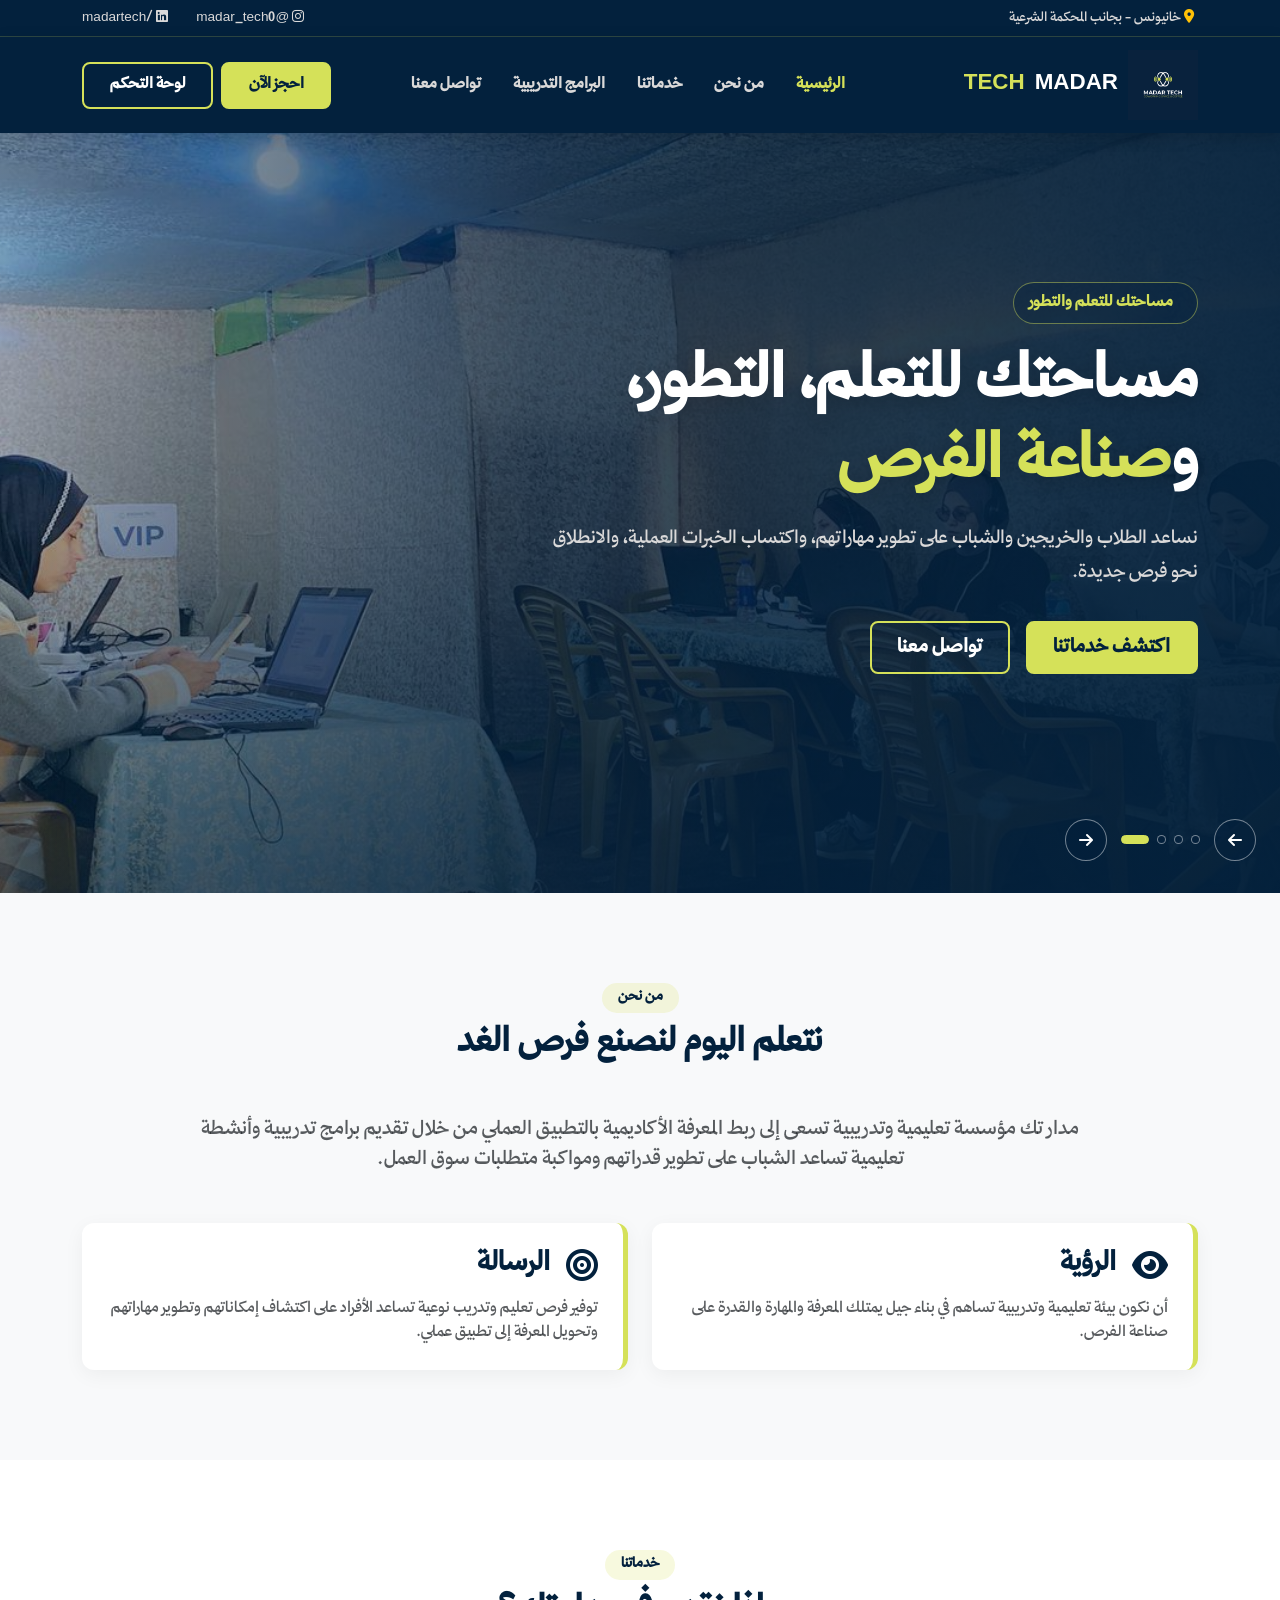
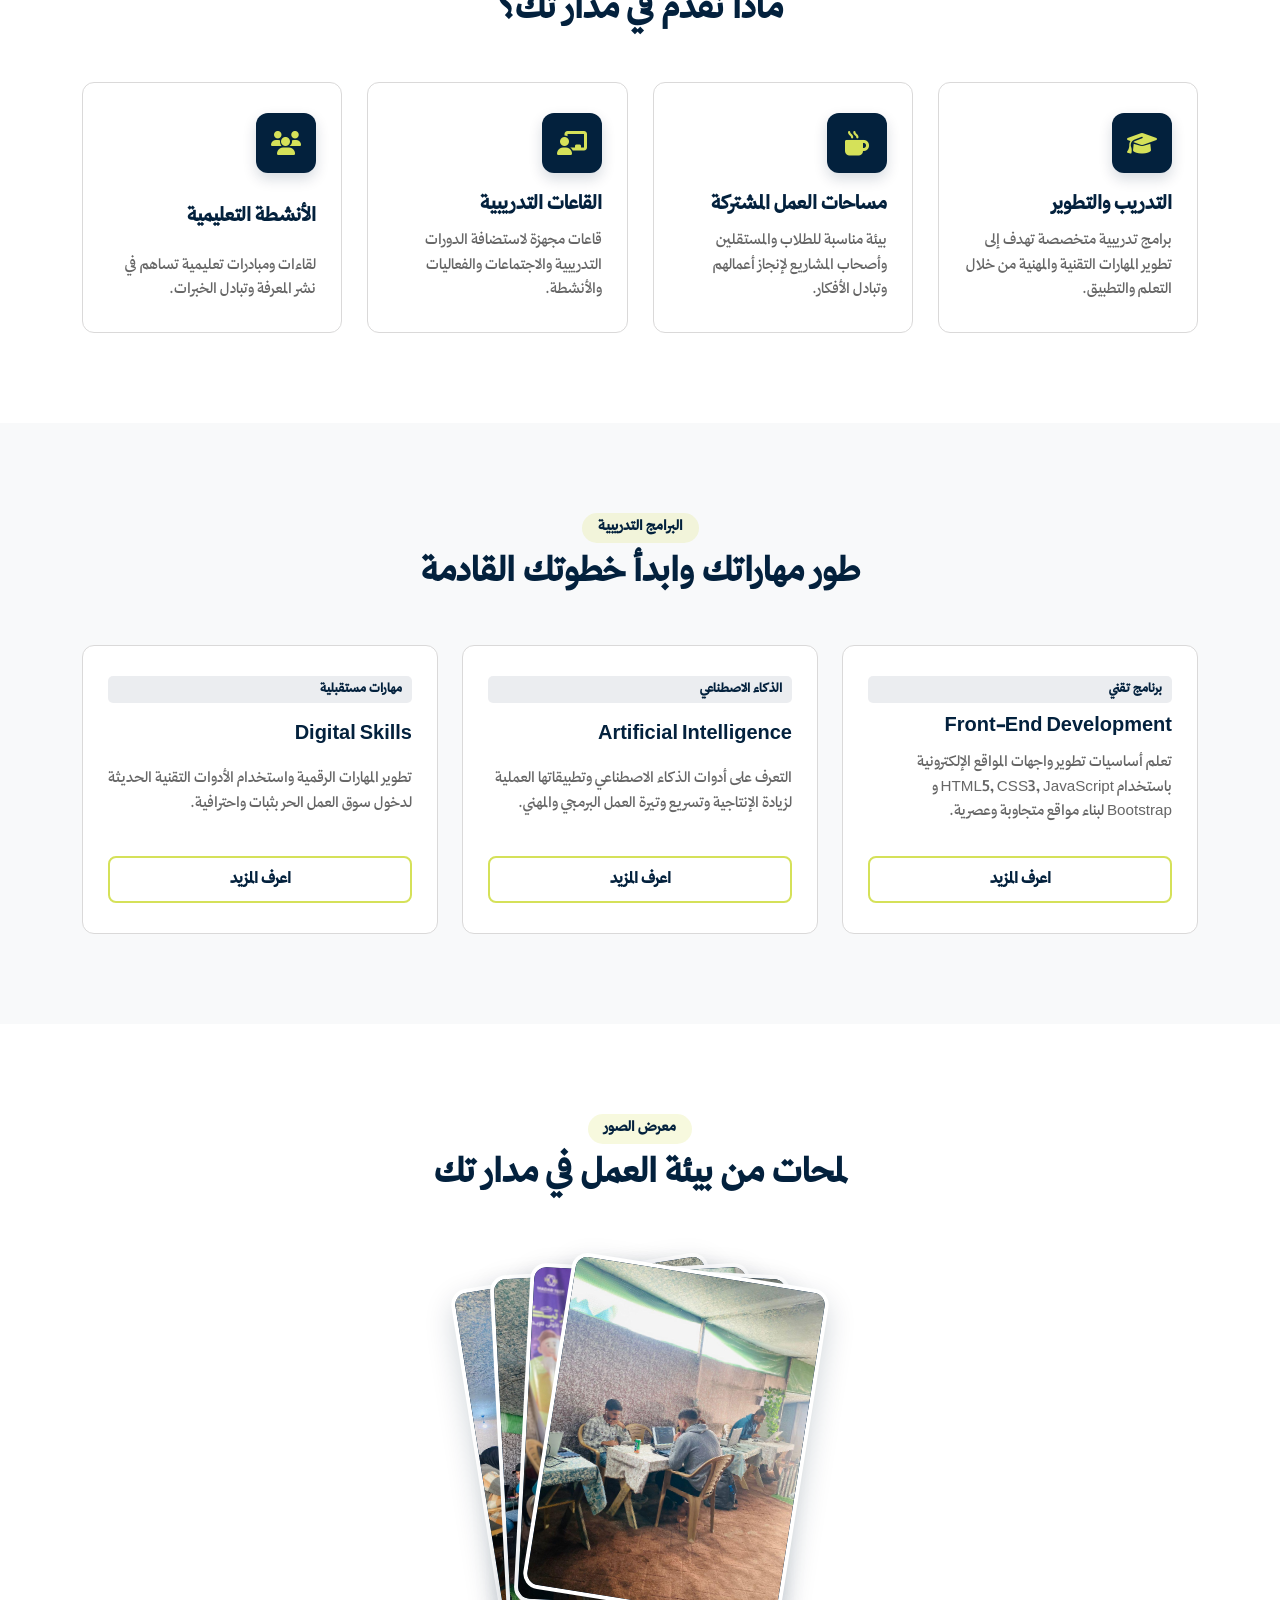
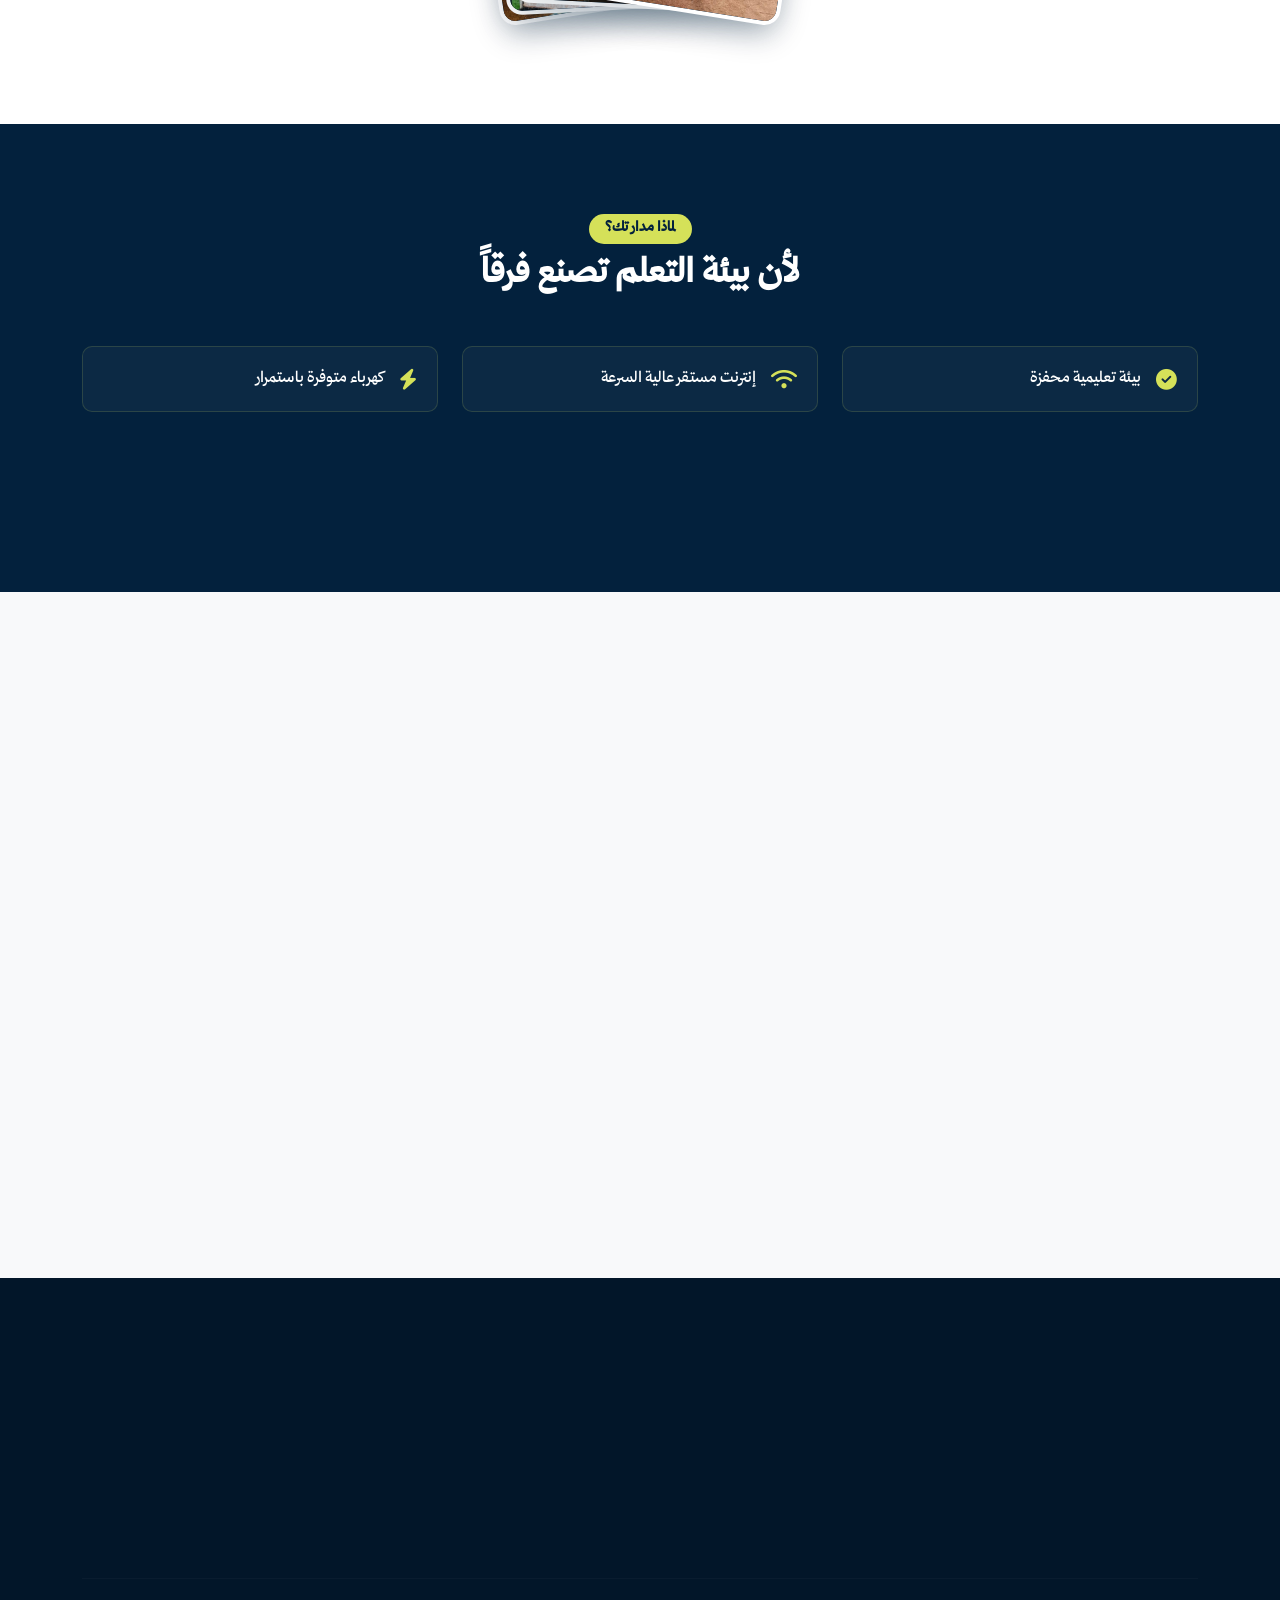
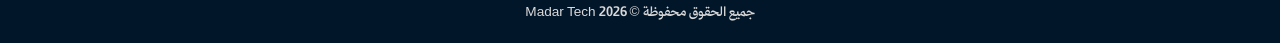
<file: index.html>
<!DOCTYPE html>
<html lang="ar" dir="rtl">
<head>
    <meta charset="UTF-8">
    <meta name="viewport" content="width=device-width, initial-scale=1.0">
    <title>مدار تك | Madar Tech - مساحتك للتعلم والتطور</title>

    <!-- Google Fonts: Cairo -->
    <link rel="preconnect" href="https://fonts.googleapis.com">
    <link rel="preconnect" href="https://fonts.gstatic.com" crossorigin>
    <link href="https://fonts.googleapis.com/css2?family=Cairo:wght@300;400;600;700;800&display=swap" rel="stylesheet">

    <!-- Font Awesome Icons -->
    <link rel="stylesheet" href="https://cdnjs.cloudflare.com/ajax/libs/font-awesome/6.4.0/css/all.min.css">

    <!-- Bootstrap 5 CSS -->
    <link href="https://cdn.jsdelivr.net/npm/bootstrap@5.3.0/dist/css/bootstrap.min.css" rel="stylesheet">

    <!-- Custom CSS File -->
    <link rel="stylesheet" href="style.css">
</head>
<body>

    <!-- 01 Navbar Section -->
    <header class="sticky-top">
        <div class="top-bar py-2 d-none d-md-block">
            <div class="container d-flex justify-content-between align-items-center">
                <div>
                    <i class="fa-solid fa-location-dot text-warning me-1"></i> <span data-site-address>خانيونس - بجانب المحكمة الشرعية</span>
                </div>
                <div class="d-flex gap-4">
                    <a href="https://www.instagram.com/madar_tech0" target="_blank"><i class="fa-brands fa-instagram me-1"></i> @madar_tech0</a>
                    <a href="https://www.linkedin.com/company/madartech" target="_blank"><i class="fa-brands fa-linkedin me-1"></i> /madartech</a>
                </div>
            </div>
        </div>

        <nav class="navbar navbar-expand-lg navbar-custom navbar-dark">
            <div class="container">
                <a class="navbar-brand-logo" href="#">
                    <!-- <i class="fa-solid fa-atom text-lime"></i> -->
                    <img src="images/logo.png" alt="شعار مدارتيك" class="logo-img">
                    MADAR <span class="highlight">TECH</span>
                </a>
                <button class="navbar-toggler" type="button" data-bs-toggle="collapse" data-bs-target="#navbarNav">
                    <span class="navbar-toggler-icon"></span>
                </button>
                <div class="collapse navbar-collapse" id="navbarNav">
                    <ul class="navbar-nav mx-auto">
                        <li class="nav-item"><a class="nav-link active" href="#hero">الرئيسية</a></li>
                        <li class="nav-item"><a class="nav-link" href="#about">من نحن</a></li>
                        <li class="nav-item"><a class="nav-link" href="#services">خدماتنا</a></li>
                        <li class="nav-item"><a class="nav-link" href="#programs">البرامج التدريبية</a></li>
                        <li class="nav-item"><a class="nav-link" href="#contact">تواصل معنا</a></li>
                    </ul>
                    <div class="d-flex gap-2">
                        <a href="#contact" class="btn btn-lime" id="bookingButton">احجز الآن</a>
                        <a href="dashboard.html" class="btn btn-outline-oxford">لوحة التحكم</a>
                    </div>
                </div>
            </div>
        </nav>
    </header>

    <!-- 02 Hero Section -->
    <section id="hero" class="hero-section" aria-label="مقدمة مدار تك">
        <div class="hero-carousel" role="region" aria-roledescription="carousel" aria-label="اكتشف مدار تك">
            <article class="hero-slide is-active" role="group" aria-roledescription="slide" aria-label="١ من ٤" aria-hidden="false">
                <img class="hero-slide-image" src="images/image1.jpeg" alt="" fetchpriority="high">
                <div class="hero-slide-overlay"></div>
                <div class="container hero-slide-content">
                    <div class="hero-copy">
                        <span class="hero-eyebrow"><i class="fa-solid fa-sparkles" aria-hidden="true"></i> مساحتك للتعلم والتطور</span>
                        <h1 class="hero-title"><span class="hero-title-main">مساحتك للتعلم، التطور، و</span><span class="hero-title-highlight">صناعة الفرص</span></h1>
                        <p class="hero-desc" data-home-field="heroDescription">نساعد الطلاب والخريجين والشباب على تطوير مهاراتهم، واكتساب الخبرات العملية، والانطلاق نحو فرص جديدة.</p>
                        <div class="d-flex flex-wrap gap-3">
                            <a href="#services" class="btn btn-lime btn-lg hero-primary-link">اكتشف خدماتنا</a>
                            <a href="#contact" class="btn btn-outline-oxford btn-lg hero-secondary-link">تواصل معنا</a>
                        </div>
                    </div>
                </div>
            </article>
            <article class="hero-slide" role="group" aria-roledescription="slide" aria-label="٢ من ٤" aria-hidden="true">
                <img class="hero-slide-image" src="images/image2.jpeg" alt="" loading="lazy">
                <div class="hero-slide-overlay"></div>
                <div class="container hero-slide-content">
                    <div class="hero-copy">
                        <span class="hero-eyebrow"><i class="fa-solid fa-laptop-code" aria-hidden="true"></i> مساحة عمل مشتركة</span>
                        <h2 class="hero-title">بيئة تلهمك <span>لتنجز وتبدع</span></h2>
                        <p class="hero-desc">مكان مريح يجمع العمل والتعلم وتبادل الأفكار، لتكون خطوتك التالية أقرب.</p>
                        <div class="d-flex flex-wrap gap-3">
                            <a href="#about" class="btn btn-lime btn-lg">اكتشف مدار تك</a>
                            <a href="#contact" class="btn btn-outline-oxford btn-lg">زرنا اليوم</a>
                        </div>
                    </div>
                </div>
            </article>
            <article class="hero-slide" role="group" aria-roledescription="slide" aria-label="٣ من ٤" aria-hidden="true">
                <img class="hero-slide-image" src="images/image3.jpeg" alt="" loading="lazy">
                <div class="hero-slide-overlay"></div>
                <div class="container hero-slide-content">
                    <div class="hero-copy">
                        <span class="hero-eyebrow"><i class="fa-solid fa-graduation-cap" aria-hidden="true"></i> تعلم بالتطبيق</span>
                        <h2 class="hero-title">خطوتك القادمة تبدأ <span>بمهارة جديدة</span></h2>
                        <p class="hero-desc">برامج تدريبية عملية تساعدك على بناء مهارات تواكب احتياجات سوق العمل.</p>
                        <div class="d-flex flex-wrap gap-3">
                            <a href="#programs" class="btn btn-lime btn-lg">تصفح البرامج</a>
                            <a href="#contact" class="btn btn-outline-oxford btn-lg">اسألنا الآن</a>
                        </div>
                    </div>
                </div>
            </article>
            <article class="hero-slide" role="group" aria-roledescription="slide" aria-label="٤ من ٤" aria-hidden="true">
                <img class="hero-slide-image" src="images/image4.jpeg" alt="" loading="lazy">
                <div class="hero-slide-overlay"></div>
                <div class="container hero-slide-content">
                    <div class="hero-copy">
                        <span class="hero-eyebrow"><i class="fa-solid fa-lightbulb" aria-hidden="true"></i> مجتمع يصنع الفرص</span>
                        <h2 class="hero-title">نتعلم اليوم لنصنع <span>فرص الغد</span></h2>
                        <p class="hero-desc">انضم إلى مجتمع يشارك المعرفة، يدعم أفكارك، ويشجعك على تحويلها إلى إنجاز.</p>
                        <div class="d-flex flex-wrap gap-3">
                            <a href="#contact" class="btn btn-lime btn-lg">ابدأ رحلتك</a>
                            <a href="#services" class="btn btn-outline-oxford btn-lg">تعرف على خدماتنا</a>
                        </div>
                    </div>
                </div>
            </article>
            <div class="hero-carousel-controls" aria-label="عناصر التحكم بالسلايدر">
                <button class="hero-arrow hero-previous" type="button" aria-label="الشريحة السابقة"><i class="fa-solid fa-arrow-right" aria-hidden="true"></i></button>
                <div class="hero-indicators" role="group" aria-label="اختيار الشريحة">
                    <button class="hero-indicator is-active" type="button" aria-label="عرض الشريحة ١" aria-current="true"></button>
                    <button class="hero-indicator" type="button" aria-label="عرض الشريحة ٢"></button>
                    <button class="hero-indicator" type="button" aria-label="عرض الشريحة ٣"></button>
                    <button class="hero-indicator" type="button" aria-label="عرض الشريحة ٤"></button>
                </div>
                <button class="hero-arrow hero-next" type="button" aria-label="الشريحة التالية"><i class="fa-solid fa-arrow-left" aria-hidden="true"></i></button>
            </div>
        </div>
    </section>

    <!-- 03 About Us Section -->
    <section id="about" class="about-section">
        <div class="container">
            <div class="section-header">
                <span class="section-badge">من نحن</span>
                <h2 class="section-title">نتعلم اليوم لنصنع فرص الغد</h2>
            </div>
            
            <div class="row gy-4 mb-4">
                <div class="col-lg-12">
                    <p id="aboutDescription" class="lead text-center text-muted" style="max-width: 900px; margin: 0 auto;">
                        مدار تك مؤسسة تعليمية وتدريبية تسعى إلى ربط المعرفة الأكاديمية بالتطبيق العملي من خلال تقديم برامج تدريبية وأنشطة تعليمية تساعد الشباب على تطوير قدراتهم ومواكبة متطلبات سوق العمل.
                    </p>
                </div>
            </div>

            <div class="row gy-4 mt-2">
                <div class="col-md-6">
                    <div class="vision-mission-card">
                        <div class="d-flex align-items-center gap-3 mb-3">
                            <i class="fa-solid fa-eye fa-2x" style="color: var(--color-oxford-blue);"></i>
                            <h3 class="fw-bold m-0" style="color: var(--color-oxford-blue);">الرؤية</h3>
                        </div>
                        <p class="text-muted m-0">
                            أن نكون بيئة تعليمية وتدريبية تساهم في بناء جيل يمتلك المعرفة والمهارة والقدرة على صناعة الفرص.
                        </p>
                    </div>
                </div>
                <div class="col-md-6">
                    <div class="vision-mission-card">
                        <div class="d-flex align-items-center gap-3 mb-3">
                            <i class="fa-solid fa-bullseye fa-2x" style="color: var(--color-oxford-blue);"></i>
                            <h3 class="fw-bold m-0" style="color: var(--color-oxford-blue);">الرسالة</h3>
                        </div>
                        <p class="text-muted m-0">
                            توفير فرص تعليم وتدريب نوعية تساعد الأفراد على اكتشاف إمكاناتهم وتطوير مهاراتهم وتحويل المعرفة إلى تطبيق عملي.
                        </p>
                    </div>
                </div>
            </div>
        </div>
    </section>

    <!-- 04 Our Services Section -->
    <section id="services" class="services-section">
        <div class="container">
            <div class="section-header">
                <span class="section-badge">خدماتنا</span>
                <h2 class="section-title">ماذا نقدم في مدار تك؟</h2>
            </div>

            <div class="cards-grid" id="homeServicesList" aria-live="polite"></div>
        </div>
    </section>

    <!-- 05 Training Programs Section -->
    <section id="programs" class="programs-section bg-light">
        <div class="container">
            <div class="section-header">
                <span class="section-badge">البرامج التدريبية</span>
                <h2 class="section-title">طور مهاراتك وابدأ خطوتك القادمة</h2>
            </div>

            <div class="row gy-4" id="homeProgramList" aria-live="polite"></div>
        </div>
    </section>



    <section id="gallery" class="gallery-section">
        <div class="container">
            <div class="section-header text-center mb-5">
                <span class="section-badge">معرض الصور</span>
                <h2 class="section-title">لمحات من بيئة العمل في مدار تك</h2>
            </div>
            <div class="gallery-fan">
                <figure class="gallery-card">
                    <img src="images/image1.jpeg" alt="لقطة من بيئة العمل في مدار تك">
                </figure>
                <figure class="gallery-card">
                    <img src="images/image2.jpeg" alt="أنشطة ومرافق مدار تك">
                </figure>
                <figure class="gallery-card">
                    <img src="images/image3.jpeg" alt="لحظات من أنشطة مدار تك">
                </figure>
                <figure class="gallery-card">
                    <img src="images/image4.jpeg" alt="صورة إضافية من مدار تك">
                </figure>
            </div>
        </div>
    </section>

    <!-- 06 Why Madar Section -->
    <section class="why-section">
        <div class="container">
            <div class="section-header">
                <span class="section-badge" style="background-color: var(--color-fresh-lime); color: var(--color-oxford-blue);">لماذا مدار تك؟</span>
                <h2 class="section-title text-white">لأن بيئة التعلم تصنع فرقاً</h2>
            </div>

            <div class="row gy-4">
                <div class="col-md-4">
                    <div class="feature-box">
                        <i class="fa-solid fa-circle-check feature-icon"></i>
                        <span>بيئة تعليمية محفزة</span>
                    </div>
                </div>
                <div class="col-md-4">
                    <div class="feature-box">
                        <i class="fa-solid fa-wifi feature-icon"></i>
                        <span>إنترنت مستقر عالية السرعة</span>
                    </div>
                </div>
                <div class="col-md-4">
                    <div class="feature-box">
                        <i class="fa-solid fa-bolt feature-icon"></i>
                        <span>كهرباء متوفرة باستمرار</span>
                    </div>
                </div>
                <div class="col-md-4">
                    <div class="feature-box">
                        <i class="fa-solid fa-briefcase feature-icon"></i>
                        <span>تدريب يجمع بين المعرفة والتطبيق</span>
                    </div>
                </div>
                <div class="col-md-4">
                    <div class="feature-box">
                        <i class="fa-solid fa-network-wired feature-icon"></i>
                        <span>فرصة للتواصل وتبادل الخبرات</span>
                    </div>
                </div>
                <div class="col-md-4">
                    <div class="feature-box">
                        <i class="fa-solid fa-handshake-angle feature-icon"></i>
                        <span>دعم وتوجيه خلال رحلة التعلم والتطوير</span>
                    </div>
                </div>
            </div>
        </div>
    </section>

    <div id="customHomeSections"></div>

    <!-- 07 Contact Us Section -->
    <section id="contact" class="contact-section">
        <div class="container">
            <div class="row align-items-center gy-4">
                <div class="col-lg-5">
                    <span class="section-badge">تواصل معنا</span>
                    <h2 class="section-title mb-3">خلينا نبدأ رحلتك مع بعض</h2>
                    <p class="text-muted mb-4">
                        عندك استفسار عن برامجنا أو خدماتنا؟ تواصل معنا، وفريق مدار تك جاهز يساعدك ويجيب عن كافة تساؤلاتك.
                    </p>
                    <div class="d-flex align-items-center gap-3 mb-3">
                        <i class="fa-solid fa-location-dot text-success fa-1x"></i>
                        <div><strong>العنوان:</strong> <span data-site-address>خانيونس - بجانب المحكمة الشرعية</span></div>
                    </div>
                    <div class="d-flex align-items-center gap-3 mb-3" id="contactEmailRow">
                        <i class="fa-solid fa-envelope text-success fa-1x"></i>
                        <div><strong>البريد:</strong> <a data-site-email href="mailto:madartech1@gmail.com">madartech1@gmail.com</a></div>
                    </div>
                    <div class="d-flex align-items-center gap-3 mb-3" id="contactPhoneRow" hidden>
                        <i class="fa-solid fa-phone text-success fa-1x"></i>
                        <div><strong>الهاتف:</strong> <a data-site-phone></a></div>
                    </div>
                </div>
                <div class="col-lg-7">
                    <div class="contact-form-container">
                        <form id="contactForm">
                            <div class="mb-3">
                                <label for="name" class="form-label font-weight-bold">الاسم الكامل</label>
                                <input type="text" class="form-control" id="name" required placeholder="أدخل اسمك هنا">
                            </div>
                            <div class="row">
                                <div class="col-md-6 mb-3">
                                    <label for="email" class="form-label">البريد الإلكتروني</label>
                                    <input type="email" class="form-control" id="email" required placeholder="name@example.com">
                                </div>
                                <div class="col-md-6 mb-3">
                                    <label for="phone" class="form-label">رقم الهاتف / الواتساب</label>
                                    <input type="tel" class="form-control" id="phone" required placeholder="059xxxxxxx">
                                </div>
                            </div>
                            <div class="mb-3">
                                <label for="message" class="form-label">الرسالة</label>
                                <textarea class="form-control" id="message" rows="4" required placeholder="اكتب استفسارك أو رسالتك..."></textarea>
                            </div>
                            <button type="submit" class="btn btn-lime w-100 py-3">إرسال عبر الواتساب <i class="fa-brands fa-whatsapp ms-2"></i></button>
                        </form>
                    </div>
                </div>
            </div>
        </div>
    </section>

    <!-- 08 Footer Section -->
    <footer class="footer">
        <div class="container">
            <div class="row gy-4 mb-4">
                <div class="col-lg-4">
                    <div class="footer-logo">MADAR <span>TECH</span></div>
                    <p style="font-size: 0.9rem; line-height: 1.7;">
                        مؤسسة تعليمية وتدريبية في خانيونس تسعى لربط المعرفة بالعمل وتطوير قدرات الشباب والطلاب في بيئة حديثة ومحفزة.
                    </p>
                </div>
                <div class="col-lg-4">
                    <h5 class="text-white mb-3 fw-bold">روابط التنقل</h5>
                    <ul class="footer-links">
                        <li><a href="#hero">الرئيسية</a></li>
                        <li><a href="#about">من نحن</a></li>
                        <li><a href="#services">خدماتنا</a></li>
                        <li><a href="#programs">البرامج التدريبية</a></li>
                        <li><a href="#contact">تواصل معنا</a></li>
                    </ul>
                </div>
                <div class="col-lg-4">
                    <h5 class="text-white mb-3 fw-bold">بيانات التواصل الرسمية</h5>
                    <p class="mb-2"><i class="fa-solid fa-location-dot me-2 text-lime"></i> <span data-site-address>خانيونس - بجانب المحكمة الشرعية</span></p>
                    <p class="mb-2"><i class="fa-solid fa-envelope me-2 text-lime"></i> <a data-site-email href="mailto:madartech1@gmail.com">madartech1@gmail.com</a></p>
                    <p class="mb-2" id="footerPhoneRow" hidden><i class="fa-solid fa-phone me-2 text-lime"></i> <a data-site-phone></a></p>
                    <div class="social-icons mt-3">
                        <a href="https://www.instagram.com/madar_tech0" target="_blank"><i class="fa-brands fa-instagram"></i></a>
                        <a href="https://www.linkedin.com/company/madartech" target="_blank"><i class="fa-brands fa-linkedin"></i></a>
                    </div>
                </div>
            </div>
            <hr style="border-color: rgba(255,255,255,0.1);">
            <div class="text-center pt-2">
                <p class="m-0" style="font-size: 0.85rem;">جميع الحقوق محفوظة &copy; 2026 Madar Tech</p>
            </div>
        </div>
    </footer>

    <!-- Bootstrap 5 Bundle JS -->
    <script src="https://cdn.jsdelivr.net/npm/bootstrap@5.3.0/dist/js/bootstrap.bundle.min.js"></script>
    <script src="site-content.js"></script>
    <!-- Custom JS File -->
    <script src="main.js"></script>
</body>
</html>
</file>
<file: style.css>
/* -------------------------------------------------------------
   1. Visual Identity & Color Variables (الهوية البصرية)
   ------------------------------------------------------------- */
   @font-face {
    font-family: 'DahabArabic';
    src: url('fonts/DahabArabic-Medium.otf') format('opentype');
    font-weight: normal;
    font-style: normal;
}
:root {
    --color-oxford-blue: #03213D;
    --color-fresh-lime: #D5E159;
    --color-graphite-gray: #333333;
    --color-pale-silver: #DAD9D9;
    --color-white: #ffffff;
    --color-light-bg: #f8f9fa;
}

body {
    font-family: 'DahabArabic', sans-serif;
    color: var(--color-graphite-gray);
    background-color: #ffffff;
    overflow-x: hidden;
    scroll-behavior: smooth;

}
.logo-img {
    width: 70px; /* يمكنك تصغير أو تكبير الحجم حسب رغبتك */
    height: auto;
    object-fit: contain;
}

/* Top Notification/Contact Bar */
.top-bar {
    background-color: var(--color-oxford-blue);
    color: var(--color-pale-silver);
    font-size: 0.85rem;
    border-bottom: 1px solid rgba(213, 225, 89, 0.2);
}

.top-bar a {
    color: var(--color-pale-silver);
    text-decoration: none;
    transition: color 0.3s;
}

.top-bar a:hover {
    color: var(--color-fresh-lime);
}

/* Navbar Custom Styling */
.navbar-custom {
    background-color: var(--color-oxford-blue);
    box-shadow: 0 4px 15px rgba(0, 0, 0, 0.15);
    padding: 0.8rem 0;
}

.navbar-brand-logo {
    display: flex;
    align-items: center;
    gap: 10px;
    color: var(--color-white);
    font-weight: 800;
    font-size: 1.4rem;
    text-decoration: none;
}

.navbar-brand-logo span.highlight {
    color: var(--color-fresh-lime);
}

.nav-link {
    color: var(--color-pale-silver) !important;
    font-weight: 600;
    padding: 0.5rem 1rem !important;
    transition: all 0.3s ease;
}

.nav-link:hover, .nav-link.active {
    color: var(--color-fresh-lime) !important;
}

/* Buttons Styling */
.btn-lime {
    position: relative;
    overflow: hidden;
    background-color: var(--color-fresh-lime);
    color: var(--color-oxford-blue);
    font-weight: 700;
    border-radius: 8px;
    padding: 0.6rem 1.6rem;
    border: 2px solid var(--color-fresh-lime);
    transition: background-color 0.3s ease, color 0.3s ease, box-shadow 0.3s ease, transform 0.3s ease;
}

.btn-lime::after {
    position: absolute;
    top: -50%;
    left: -75%;
    width: 45%;
    height: 200%;
    background: linear-gradient(90deg, transparent, rgba(255, 255, 255, 0.45), transparent);
    content: "";
    pointer-events: none;
    transform: rotate(20deg);
    transition: left 0.65s ease;
}

.btn-lime:hover {
    background-color: transparent;
    color: var(--color-fresh-lime);
    box-shadow: 0 6px 18px rgba(213, 225, 89, 0.28);
    transform: translateY(-2px);
}

.btn-lime:hover::after,
.btn-lime:focus-visible::after {
    left: 140%;
}

.btn-outline-oxford {
    border: 2px solid var(--color-fresh-lime);
    color: var(--color-white);
    font-weight: 700;
    border-radius: 8px;
    padding: 0.6rem 1.6rem;
    transition: all 0.3s ease;
}

.btn-outline-oxford:hover {
    background-color: var(--color-fresh-lime);
    color: var(--color-oxford-blue);
}

/* Hero Section */
.hero-section {
    position: relative;
    height: min(760px, calc(100svh - 108px));
    min-height: 570px;
    background: var(--color-oxford-blue);
    color: var(--color-white);
    overflow: hidden;
}

.hero-carousel,
.hero-slide {
    position: absolute;
    inset: 0;
}

.hero-slide {
    display: flex;
    align-items: center;
    visibility: hidden;
    opacity: 0;
    transition: opacity 900ms ease, visibility 900ms;
}

.hero-slide.is-active {
    z-index: 1;
    visibility: visible;
    opacity: 1;
}

.hero-slide-image,
.hero-slide-overlay {
    position: absolute;
    inset: 0;
    width: 100%;
    height: 100%;
}

.hero-slide-image {
    object-fit: cover;
    transform: scale(1.04);
    transition: transform 7s ease;
}

.hero-slide.is-active .hero-slide-image {
    transform: scale(1.12);
}

.hero-slide-overlay {
    background:
        linear-gradient(90deg, rgba(3, 33, 61, 0.32) 0%, rgba(3, 33, 61, 0.76) 42%, rgba(3, 33, 61, 0.94) 100%),
        linear-gradient(0deg, rgba(3, 33, 61, 0.55), transparent 50%);
}

.hero-slide-content {
    position: relative;
    z-index: 1;
    display: flex;
    align-items: center;
    height: 100%;
    padding-bottom: 70px;
}

.hero-copy {
    max-width: 720px;
    opacity: 0;
    transform: translateY(28px);
}

.hero-slide.is-active .hero-copy {
    animation: hero-copy-in 750ms 180ms ease forwards;
}

@keyframes hero-copy-in {
    to {
        opacity: 1;
        transform: translateY(0);
    }
}

.hero-eyebrow {
    display: inline-flex;
    align-items: center;
    gap: 9px;
    padding: 8px 15px;
    margin-bottom: 20px;
    border: 1px solid rgba(213, 225, 89, 0.45);
    border-radius: 999px;
    background: rgba(3, 33, 61, 0.35);
    color: var(--color-fresh-lime);
    font-weight: 700;
}

.hero-title {
    font-size: clamp(2.4rem, 5vw, 4.5rem);
    font-weight: 800;
    line-height: 1.25;
    color: var(--color-white);
    text-shadow: 0 3px 22px rgba(0, 0, 0, 0.2);
}

.hero-title span {
    color: var(--color-fresh-lime);
}

.hero-title .hero-title-main {
    color: var(--color-white);
}

.hero-desc {
    max-width: 650px;
    font-size: clamp(1rem, 1.5vw, 1.2rem);
    color: var(--color-pale-silver);
    margin-top: 18px;
    margin-bottom: 30px;
    line-height: 1.8;
}

.hero-carousel-controls {
    position: absolute;
    z-index: 2;
    right: max(calc((100vw - 1320px) / 2), 24px);
    bottom: 32px;
    display: flex;
    align-items: center;
    gap: 14px;
    direction: ltr;
}

.hero-arrow,
.hero-indicator {
    display: inline-flex;
    align-items: center;
    justify-content: center;
    border: 1px solid rgba(255, 255, 255, 0.45);
    color: var(--color-white);
    background: rgba(3, 33, 61, 0.45);
    transition: background-color 250ms ease, color 250ms ease, transform 250ms ease;
}

.hero-arrow {
    width: 42px;
    height: 42px;
    border-radius: 50%;
}

.hero-arrow:hover,
.hero-arrow:focus-visible,
.hero-indicator.is-active {
    color: var(--color-oxford-blue);
    background: var(--color-fresh-lime);
    border-color: var(--color-fresh-lime);
}

.hero-arrow:hover {
    transform: scale(1.08);
}

.hero-indicators {
    display: flex;
    align-items: center;
    gap: 8px;
}

.hero-indicator {
    width: 9px;
    height: 9px;
    padding: 0;
    border-radius: 999px;
}

.hero-indicator.is-active {
    width: 28px;
}

/* Section Titles */
.section-header {
    text-align: center;
    margin-bottom: 50px;
}

.section-badge {
    display: inline-block;
    background-color: rgba(213, 225, 89, 0.2);
    color: var(--color-oxford-blue);
    font-weight: 700;
    font-size: 0.9rem;
    padding: 4px 16px;
    border-radius: 20px;
    margin-bottom: 10px;
}

.section-title {
    color: var(--color-oxford-blue);
    font-size: 2.2rem;
    font-weight: 800;
}

/* Gallery card fan */
.gallery-section {
    padding: 90px 0;
    background-color: var(--color-white);
}

.gallery-fan {
    position: relative;
    display: flex;
    justify-content: center;
    align-items: center;
    height: 390px;
    max-width: 1100px;
    margin: 0 auto;
    perspective: 1200px;
}

.gallery-card {
    --fan-offset: 0px;
    --fan-rotation: 0deg;
    position: absolute;
    left: 50%;
    width: clamp(190px, 23vw, 260px);
    height: 340px;
    margin: 0;
    overflow: hidden;
    border: 4px solid var(--color-white);
    border-radius: 16px;
    background-color: var(--color-oxford-blue);
    box-shadow: 0 12px 30px rgba(3, 33, 61, 0.2);
    transform: translateX(calc(-50% + var(--fan-offset))) rotate(var(--fan-rotation));
    transition: transform 650ms cubic-bezier(0.2, 0.75, 0.3, 1), box-shadow 350ms ease;
}

.gallery-card img {
    display: block;
    width: 100%;
    height: 100%;
    object-fit: cover;
}

.gallery-card:nth-child(1) {
    --fan-offset: -36px;
    --fan-rotation: -9deg;
    z-index: 1;
}

.gallery-card:nth-child(2) {
    --fan-offset: -12px;
    --fan-rotation: -3deg;
    z-index: 2;
}

.gallery-card:nth-child(3) {
    --fan-offset: 12px;
    --fan-rotation: 3deg;
    z-index: 3;
}

.gallery-card:nth-child(4) {
    --fan-offset: 36px;
    --fan-rotation: 9deg;
    z-index: 4;
}

.gallery-fan:hover .gallery-card,
.gallery-fan:focus-within .gallery-card {
    --fan-rotation: 0deg;
}

.gallery-fan:hover .gallery-card:nth-child(1),
.gallery-fan:focus-within .gallery-card:nth-child(1) {
    --fan-offset: clamp(-330px, -30vw, -190px);
}

.gallery-fan:hover .gallery-card:nth-child(2),
.gallery-fan:focus-within .gallery-card:nth-child(2) {
    --fan-offset: clamp(-110px, -10vw, -70px);
}

.gallery-fan:hover .gallery-card:nth-child(3),
.gallery-fan:focus-within .gallery-card:nth-child(3) {
    --fan-offset: clamp(70px, 10vw, 110px);
}

.gallery-fan:hover .gallery-card:nth-child(4),
.gallery-fan:focus-within .gallery-card:nth-child(4) {
    --fan-offset: clamp(190px, 30vw, 330px);
}

.gallery-fan:hover .gallery-card:hover,
.gallery-fan:focus-within .gallery-card:focus {
    z-index: 5;
    box-shadow: 0 22px 40px rgba(3, 33, 61, 0.32);
    transform: translateX(calc(-50% + var(--fan-offset))) translateY(-18px) scale(1.06);
}

/* About Us Section */
.about-section {
    padding: 90px 0;
    background-color: var(--color-light-bg);
}

.vision-mission-card {
    background-color: var(--color-white);
    border-radius: 12px;
    padding: 25px;
    border-right: 5px solid var(--color-fresh-lime);
    box-shadow: 0 5px 20px rgba(0, 0, 0, 0.05);
    height: 100%;
}

/* Custom Cards Layout for Services & Programs */
.services-section, .programs-section {
    padding: 90px 0;
}

.cards-grid {
    display: grid;
    grid-template-columns: repeat(auto-fit, minmax(260px, 1fr));
    gap: 25px;
}

.custom-card {
    background: var(--color-white);
    border-radius: 12px;
    padding: 30px 25px;
    border: 1px solid var(--color-pale-silver);
    transition: transform 0.35s cubic-bezier(0.2, 0.75, 0.3, 1), box-shadow 0.35s ease, border-color 0.35s ease;
    display: flex;
    flex-direction: column;
    justify-content: space-between;
    height: 100%;
}

.custom-card:hover {
    transform: translateY(-8px) scale(1.01);
    box-shadow: 0 16px 32px rgba(3, 33, 61, 0.16);
    border-color: var(--color-fresh-lime);
}

.card-icon {
    width: 60px;
    height: 60px;
    background-color: var(--color-oxford-blue);
    color: var(--color-fresh-lime);
    border-radius: 12px;
    display: flex;
    align-items: center;
    justify-content: center;
    font-size: 1.5rem;
    margin-bottom: 20px;
    box-shadow: 0 6px 14px rgba(3, 33, 61, 0.16);
    transition: transform 0.35s cubic-bezier(0.2, 0.75, 0.3, 1), box-shadow 0.35s ease, background-color 0.35s ease;
}

.custom-card:hover .card-icon {
    background-color: #0a3559;
    box-shadow: 0 10px 20px rgba(3, 33, 61, 0.24);
    transform: translateY(-4px) rotate(-4deg) scale(1.06);
}

.card-icon i {
    transition: transform 0.35s ease;
}

.custom-card:hover .card-icon i {
    transform: scale(1.08);
}

.card-title {
    color: var(--color-oxford-blue);
    font-weight: 700;
    font-size: 1.25rem;
    margin-bottom: 12px;
}

.card-text {
    color: #666;
    font-size: 0.95rem;
    line-height: 1.6;
}

.program-tag {
    background-color: rgba(3, 33, 61, 0.08);
    color: var(--color-oxford-blue);
    font-size: 0.8rem;
    font-weight: 700;
    padding: 4px 10px;
    border-radius: 5px;
    display: inline-block;
    margin-bottom: 12px;
}

/* Why Madar Tech Section */
.why-section {
    background-color: var(--color-oxford-blue);
    color: var(--color-white);
    padding: 90px 0;
}

.feature-box {
    display: flex;
    align-items: center;
    gap: 15px;
    background: rgba(255, 255, 255, 0.04);
    padding: 20px;
    border-radius: 10px;
    border: 1px solid rgba(213, 225, 89, 0.15);
    transition: all 0.3s ease;
}

.feature-box:hover {
    background: rgba(255, 255, 255, 0.08);
    border-color: var(--color-fresh-lime);
}

.feature-icon {
    color: var(--color-fresh-lime);
    font-size: 1.3rem;
    flex-shrink: 0;
}

/* Contact Us Section */
.contact-section {
    padding: 90px 0;
    background-color: var(--color-light-bg);
}

.contact-form-container {
    background-color: var(--color-white);
    border-radius: 15px;
    padding: 40px;
    box-shadow: 0 8px 30px rgba(0, 0, 0, 0.06);
}

.form-control {
    padding: 0.75rem 1rem;
    border-radius: 8px;
    border: 1px solid var(--color-pale-silver);
}

.form-control:focus {
    border-color: var(--color-oxford-blue);
    box-shadow: 0 0 0 0.25rem rgba(3, 33, 61, 0.15);
}

/* Footer */
.footer {
    background-color: #021629;
    color: var(--color-pale-silver);
    padding: 60px 0 20px 0;
}

.footer-logo {
    -size: 1.5rem;
    font-weight: 800;
    color: var(--color-white);
    margin-bottom: 15px;
}

.footer-logo span {
    color: var(--color-fresh-lime);
}

.footer-links {
    list-style: none;
    padding: 0;
}

.footer-links li {
    margin-bottom: 10px;
}

.footer-links a {
    color: var(--color-pale-silver);
    text-decoration: none;
    transition: color 0.3s;
}

.footer-links a:hover {
    color: var(--color-fresh-lime);
}

.social-icons a {
    width: 40px;
    height: 40px;
    background: rgba(255, 255, 255, 0.1);
    color: var(--color-white);
    display: inline-flex;
    align-items: center;
    justify-content: center;
    border-radius: 50%;
    margin-left: 10px;
    text-decoration: none;
    transition: all 0.3s ease;
}

.social-icons a:hover {
    background: var(--color-fresh-lime);
    color: var(--color-oxford-blue);
}

.hero-section {
    height: min(760px, calc(100vh - 108px));
    height: min(760px, calc(100svh - 108px));
}

.fade-up-pending {
    opacity: 0;
    translate: 0 20px;
    transition: opacity 650ms ease, translate 650ms ease;
    transition-delay: var(--fade-up-delay, 0ms);
}

.fade-up-pending.is-visible {
    opacity: 1;
    translate: 0 0;
}

@media (max-width: 767.98px) {
    .hero-section {
        height: min(720px, calc(100vh - 72px));
        height: min(720px, calc(100svh - 72px));
        min-height: 560px;
    }

    .hero-slide-overlay {
        background:
            linear-gradient(90deg, rgba(3, 33, 61, 0.68), rgba(3, 33, 61, 0.86)),
            linear-gradient(0deg, rgba(3, 33, 61, 0.5), transparent 55%);
    }

    .hero-slide-content {
        padding-bottom: 55px;
    }

    .hero-title {
        font-size: clamp(2.25rem, 10vw, 3.2rem);
    }

    .hero-desc {
        margin-bottom: 24px;
    }

    .hero-carousel-controls {
        right: 24px;
        bottom: 20px;
    }

    .gallery-section {
        padding: 65px 0;
    }

    .gallery-fan {
        display: grid;
        grid-template-columns: repeat(2, minmax(0, 1fr));
        gap: 16px;
        height: auto;
        perspective: none;
    }

    .gallery-card,
    .gallery-card:nth-child(n) {
        position: relative;
        left: auto;
        width: 100%;
        height: clamp(180px, 55vw, 250px);
        transform: none;
    }

    .gallery-fan:hover .gallery-card,
    .gallery-fan:focus-within .gallery-card {
        transform: none;
    }

    .gallery-fan:hover .gallery-card:hover,
    .gallery-fan:focus-within .gallery-card:focus {
        transform: translateY(-6px) scale(1.02);
    }
}

@media (prefers-reduced-motion: reduce) {
    .fade-up-pending {
        opacity: 1;
        translate: none;
        transition: none;
    }

    .hero-slide,
    .hero-slide-image,
    .hero-copy,
    .hero-arrow,
    .hero-indicator {
        animation: none !important;
        transition: none !important;
    }

    .hero-copy {
        opacity: 1;
        transform: none;
    }

    .custom-card,
    .card-icon,
    .card-icon i,
    .btn-lime,
    .btn-lime::after {
        transition: none;
    }

    .gallery-card {
        transition: none;
    }

    .custom-card:hover,
    .custom-card:hover .card-icon,
    .custom-card:hover .card-icon i,
    .btn-lime:hover {
        transform: none;
    }

    .btn-lime::after {
        display: none;
    }
}
</file>
